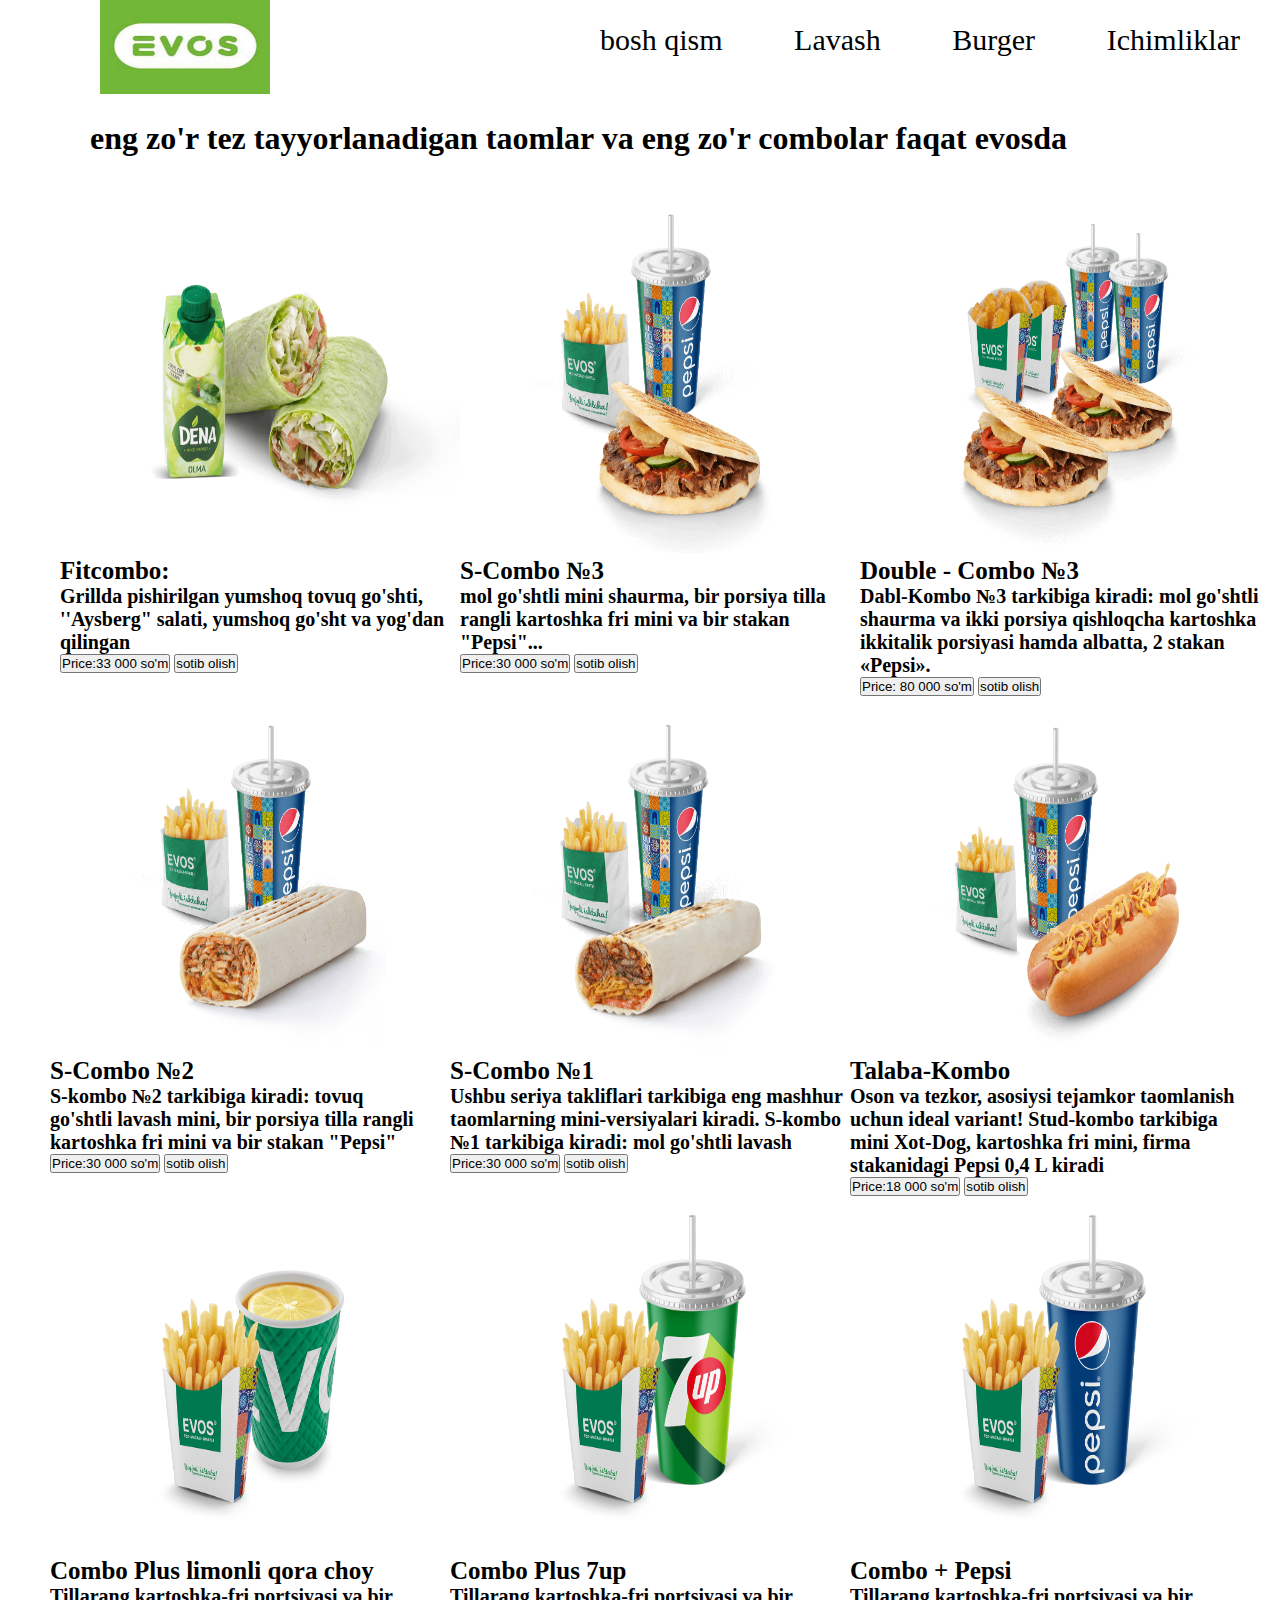
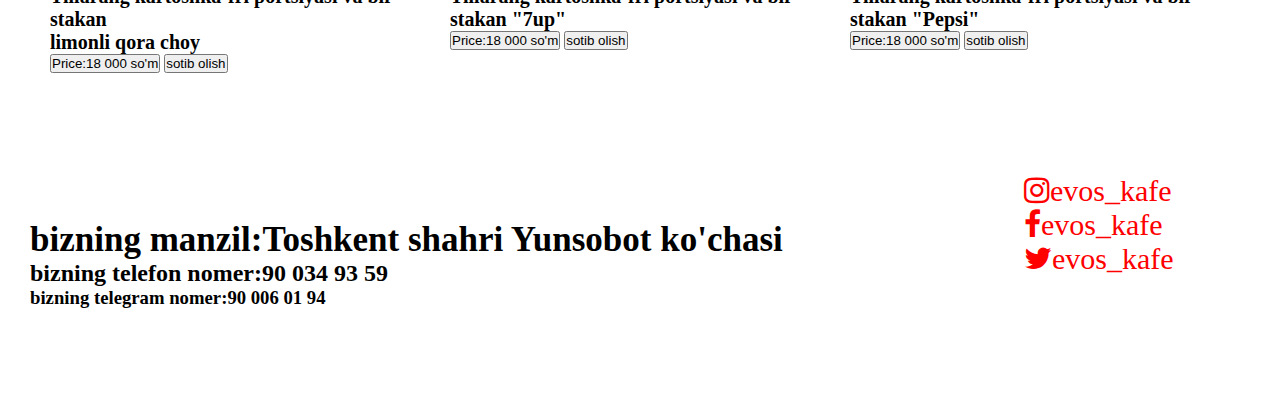
<file: index.html>
<!DOCTYPE html>
<html lang="en">
<head>
    <meta charset="UTF-8">
    <meta name="viewport" content="width=device-width, initial-scale=1.0">
    <link href="https://cdn.jsdelivr.net/npm/bootstrap@5.1.0/dist/css/bootstrap.min.css" rel="stylesheet" integrity="sha384-KyZXEAg3QhqLMpG8r+8fhAXLRk2vvoC2f3B09zVXn8CA5QIVfZOJ3BCsw2P0p/We" crossorigin="anonymous">
    <link rel="stylesheet" href="index.css">
    <link rel="stylesheet" href="./font-awesome-4.7.0/css/font-awesome.min.css">
    <title>Document</title>
</head>
<body>
    <header>
    <div class="header_top">
        <div class="container">
            <ul>
                <li class="nav-item"><a href="index.html">bosh qism</a></li>
                <li class="nav-item"><a href="lavash.html">Lavash</a></li>
                <li class="nav-item"><a href="burger.html">Burger</a></li>
                <li class="nav-item"><a href="ichimlik.html">Ichimliklar</a></li>
            </ul>
            <img src="./img/logo.jpg" alt="png">
        </div>
    </div>
    <div class="header_bottom">
        <h1>eng zo'r tez tayyorlanadigan taomlar va eng zo'r combolar faqat evosda</h1><br><br>
        <div class="div1">
            <div class="menu_bars1">
                <img src="./img/kirish1.png" alt="pnh">
                <h6>Fitcombo:</h6>
                <h3>Grillda pishirilgan yumshoq tovuq go'shti, ''Aysberg" salati, yumshoq go'sht va yog'dan qilingan</h3>
                <button>Price:33 000 so'm</button>
                <button type="button" class="btn btn-dark">sotib olish</button>
            </div>
            <div class="menu_bars1">
                <img src="./img/kirish2.png" alt="">
                <h6>S-Combo №3</h6>
                <h3>mol go'shtli mini shaurma, bir porsiya tilla rangli kartoshka fri mini va bir stakan "Pepsi"...</h3>
                <button>Price:30 000 so'm</button>
                <button type="button" class="btn btn-dark">sotib olish</button>
            </div>
            <div class="menu_bars1">
                <img src="./img/kirish3.png" alt="">
                <h6>Double - Combo №3</h6>
                <h3> Dabl-Kombo №3 tarkibiga kiradi: mol go'shtli shaurma va ikki porsiya qishloqcha kartoshka ikkitalik porsiyasi hamda albatta, 2 stakan «Pepsi».</h3>
                <button>Price: 80 000 so'm</button>
                <button type="button" class="btn btn-dark">sotib olish</button>
            </div>
        </div>
        <div class="div2">
            <div class="menu_bars2">
                <img src="./img/kirish4.png" alt="pnh">
                <h6>S-Combo №2</h6>
                <h3>S-kombo №2 tarkibiga kiradi: tovuq <br> go'shtli lavash mini, bir porsiya tilla rangli kartoshka fri mini va bir stakan "Pepsi"</h3>
                <button>Price:30 000 so'm</button>
                <button type="button" class="btn btn-dark">sotib olish</button>
            </div>
            <div class="menu_bars2">
                <img src="./img/kirish5.png" alt="">
                <h6>S-Combo №1</h6>
                <h3>Ushbu seriya takliflari tarkibiga eng mashhur taomlarning mini-versiyalari kiradi. S-kombo №1 tarkibiga kiradi: mol go'shtli lavash</h3>
                <button>Price:30 000 so'm</button>
                <button type="button" class="btn btn-dark">sotib olish</button>
            </div>
            <div class="menu_bars2">
                <img src="./img/kirish6.png" alt="">
                <h6>Talaba-Kombo</h6>
                <h3>Oson va tezkor, asosiysi tejamkor taomlanish uchun ideal variant! Stud-kombo tarkibiga mini Xot-Dog, kartoshka fri mini, firma stakanidagi Pepsi 0,4 L kiradi</h3>
                <button>Price:18 000 so'm</button>
                <button type="button" class="btn btn-dark">sotib olish</button>
            </div>
        </div>
        <div class="div3">
            <div class="menu_bars3">
                <img src="./img/kirish7.png" alt="pnh">
                <h6>Combo Plus limonli qora choy</h6>
                <h3>Tillarang kartoshka-fri portsiyasi va bir stakan <br> limonli qora choy</h3>
                <button>Price:18 000 so'm</button>
                <button type="button" class="btn btn-dark">sotib olish</button>
            </div>
            <div class="menu_bars3">
                <img src="./img/kirish8.png" alt="">
                <h6>Combo Plus 7up</h6>
                <h3> Tillarang kartoshka-fri portsiyasi va bir stakan "7up"</h3>
                <button>Price:18 000 so'm</button>
                <button type="button" class="btn btn-dark">sotib olish</button>
            </div>
            <div class="menu_bars3">
                <img src="./img/kirish9.png" alt="">
                <h6>Combo + Pepsi</h6>
                <h3> Tillarang kartoshka-fri portsiyasi va bir stakan "Pepsi"</h3>
                <button>Price:18 000 so'm</button>
                <button type="button" class="btn btn-dark">sotib olish</button>
            </div>
        </div>
    </div>
    </div>
</header>
<!-- header end -->
<!-- footer start -->
<footer>
    <div class="container">
        <h1>bizning manzil:Toshkent shahri Yunsobot ko'chasi</h1>
        <h2>bizning telefon nomer:90 034 93 59</h2>
        <h3>bizning telegram nomer:90 006 01 94</h3>
    </div>
    <div class="icon">
    <i class="fa fa-instagram" aria-hidden="true">evos_kafe</i><br>
    <i class="fa fa-facebook" aria-hidden="true">evos_kafe</i><br>
    <i class="fa fa-twitter" aria-hidden="true">evos_kafe</i><br>
    </div>
</footer>
</body>
</html>
</file>
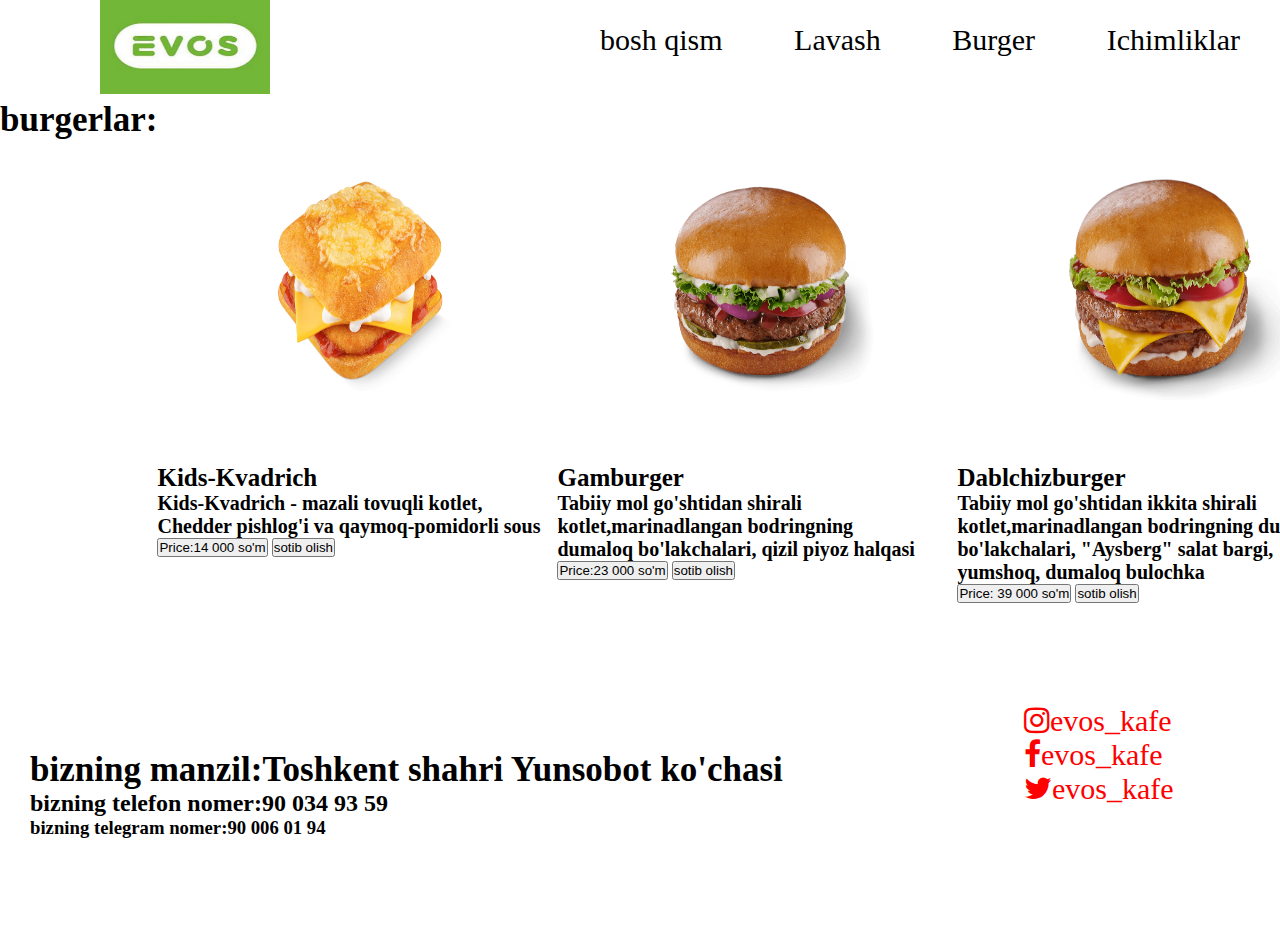
<file: burger.html>
<!DOCTYPE html>
<html lang="en">
<head>
    <meta charset="UTF-8">
    <meta name="viewport" content="width=device-width, initial-scale=1.0">
    <link href="https://cdn.jsdelivr.net/npm/bootstrap@5.1.0/dist/css/bootstrap.min.css" rel="stylesheet" integrity="sha384-KyZXEAg3QhqLMpG8r+8fhAXLRk2vvoC2f3B09zVXn8CA5QIVfZOJ3BCsw2P0p/We" crossorigin="anonymous">
    <link rel="stylesheet" href="burger.css">
    <link rel="stylesheet" href="./font-awesome-4.7.0/css/font-awesome.min.css">
    <title>Document</title>
</head>
<body>
    <header>
    <div class="header_top">
        <div class="container">
            <ul>
                <li class="nav-item"><a href="index.html">bosh qism</a></li>
                <li class="nav-item"><a href="lavash.html">Lavash</a></li>
                <li class="nav-item"><a href="burger.html">Burger</a></li>
                <li class="nav-item"><a href="ichimlik.html">Ichimliklar</a></li>
            </ul>
            <img src="./img/logo.jpg" alt="png">
        </div>
    </div>
    <div class="header_bottom">
        <div class="div1">
            <h1>burgerlar:</h1><br>
            <div class="menu_bars1">
                <img src="./img/burger1.png" alt="">
                <h6>Kids-Kvadrich</h6>
                <h3>Kids-Kvadrich - mazali tovuqli kotlet, Chedder pishlog'i va qaymoq-pomidorli sous</h3>
                <button>Price:14 000 so'm</button>
                <button type="button" class="btn btn-dark">sotib olish</button>
            </div>
            <div class="menu_bars1">
                <img src="./img/burger2.png" alt="">
                <h6>Gamburger</h6>
                <h3>Tabiiy mol go'shtidan shirali kotlet,marinadlangan bodringning <br> dumaloq bo'lakchalari, qizil piyoz halqasi</h3>
                <button>Price:23 000 so'm</button>
                <button type="button" class="btn btn-dark">sotib olish</button>
            </div>
            <div class="menu_bars1">
                <img src="./img/burger3.png" alt="">
                <h6>Dablchizburger</h6>
                <h3>Tabiiy mol go'shtidan ikkita shirali kotlet,marinadlangan bodringning dumaloq bo'lakchalari, "Aysberg" salat bargi, yumshoq, dumaloq bulochka</h3>
                <button>Price: 39 000 so'm</button>
                <button type="button" class="btn btn-dark">sotib olish</button>
            </div>
        </div>
</header>

<!-- header end -->
<!-- footer start -->
<footer>
    <div class="container">
        <h1>bizning manzil:Toshkent shahri Yunsobot ko'chasi</h1>
        <h2>bizning telefon nomer:90 034 93 59</h2>
        <h3>bizning telegram nomer:90 006 01 94</h3>
    </div>
    <div class="icon">
    <i class="fa fa-instagram" aria-hidden="true">evos_kafe</i><br>
    <i class="fa fa-facebook" aria-hidden="true">evos_kafe</i><br>
    <i class="fa fa-twitter" aria-hidden="true">evos_kafe</i><br>
    </div>
</footer>






<!-- <div class="icon">
    <i class="fa fa-facebook" aria-hidden="true"></i>
    <i class="fa fa-twitter" aria-hidden="true"></i>
    <i class="fa fa-instagram" aria-hidden="true"></i>
    <i class="fa fa-pinterest-p" aria-hidden="true"></i>
</div> -->
<link href="https://cdn.jsdelivr.net/npm/bootstrap@5.1.0/dist/css/bootstrap.min.css" rel="stylesheet" integrity="sha384-KyZXEAg3QhqLMpG8r+8fhAXLRk2vvoC2f3B09zVXn8CA5QIVfZOJ3BCsw2P0p/We" crossorigin="anonymous">
</body>
</html>
</file>
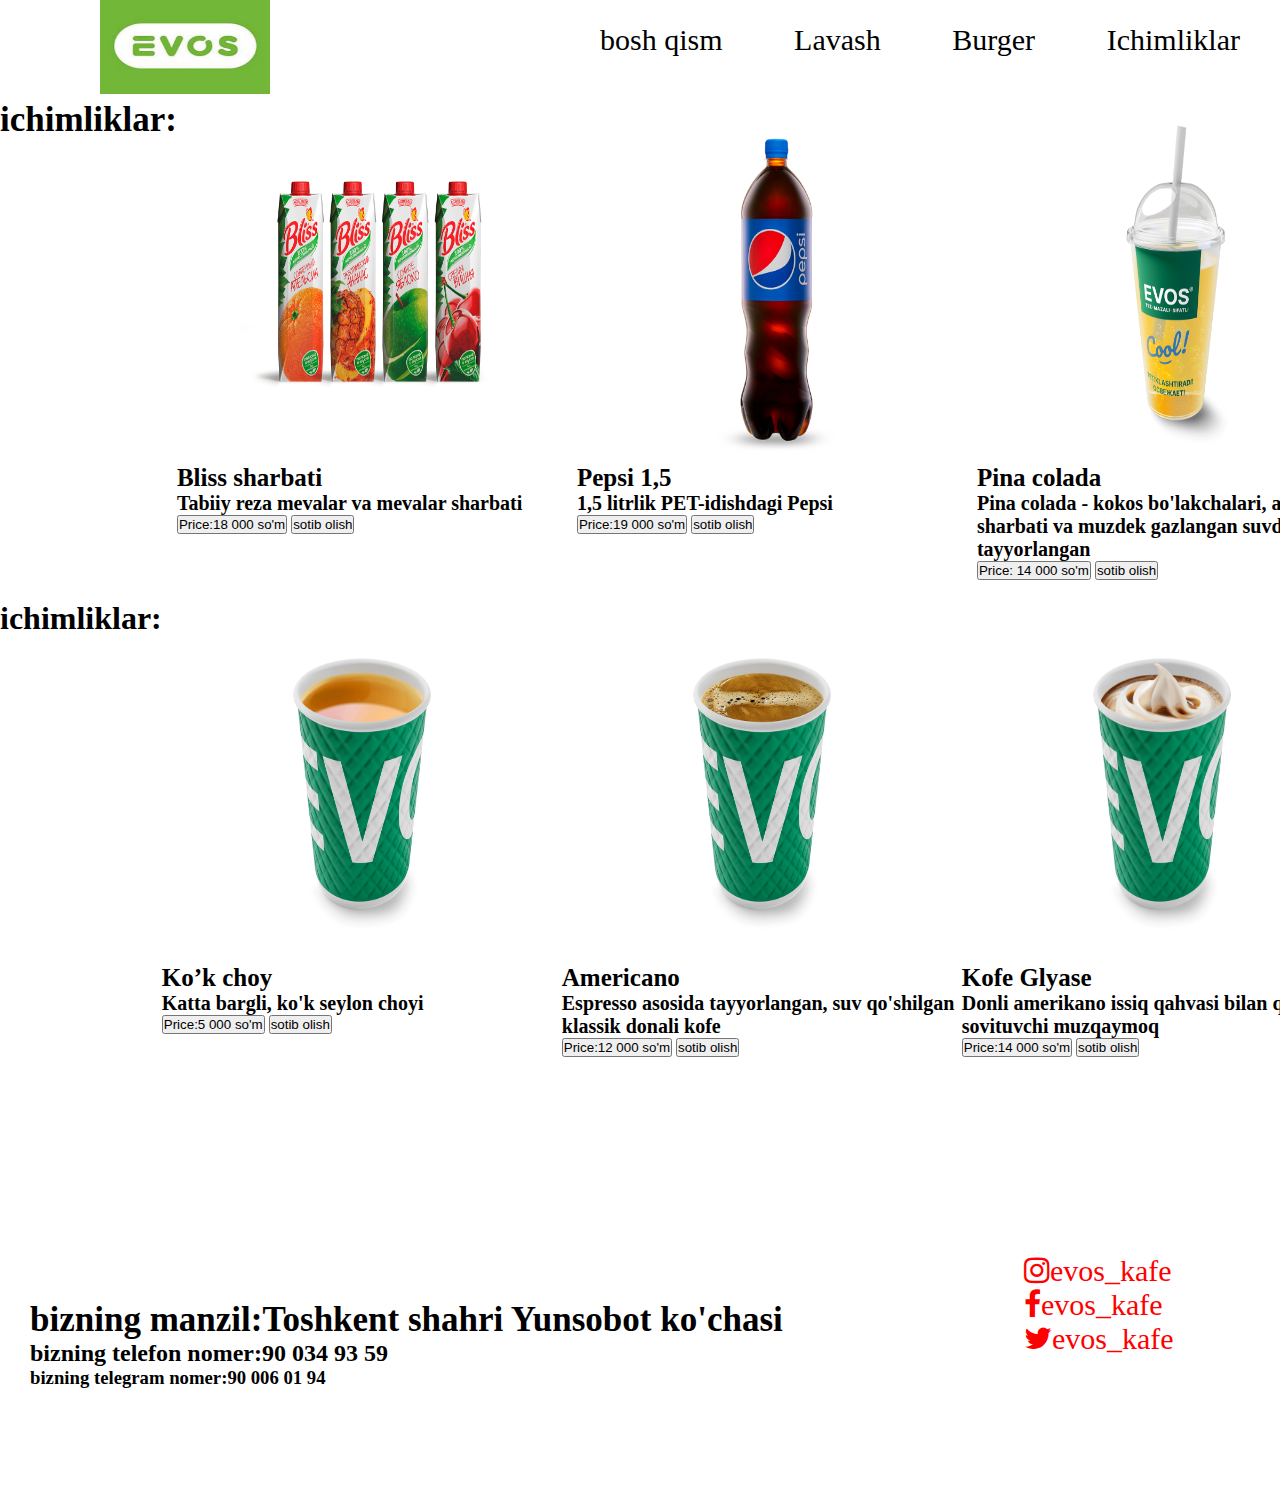
<file: ichimlik.html>
<!DOCTYPE html>
<html lang="en">
<head>
    <meta charset="UTF-8">
    <meta name="viewport" content="width=device-width, initial-scale=1.0">
    <link href="https://cdn.jsdelivr.net/npm/bootstrap@5.1.0/dist/css/bootstrap.min.css" rel="stylesheet" integrity="sha384-KyZXEAg3QhqLMpG8r+8fhAXLRk2vvoC2f3B09zVXn8CA5QIVfZOJ3BCsw2P0p/We" crossorigin="anonymous">
    <link rel="stylesheet" href="ichimlik.css">
    <link rel="stylesheet" href="./font-awesome-4.7.0/css/font-awesome.min.css">
    <title>Document</title>
</head>
<body>
    <header>
    <div class="header_top">
        <div class="container">
            <ul>
                <li class="nav-item"><a href="index.html">bosh qism</a></li>
                <li class="nav-item"><a href="lavash.html">Lavash</a></li>
                <li class="nav-item"><a href="burger.html">Burger</a></li>
                <li class="nav-item"><a href="ichimlik.html">Ichimliklar</a></li>
            </ul>
            <img src="./img/logo.jpg" alt="png">
        </div>
    </div>
    <div class="header_bottom">
        <div class="div1">
            <h1>ichimliklar:</h1><br>
            <div class="menu_bars1">
                <img src="./img/ichimlik1.png" alt="pnh">
                <h6>Bliss sharbati</h6>
                <h3>Tabiiy reza mevalar va mevalar sharbati</h3>
                <button>Price:18 000 so'm</button>
                <button type="button" class="btn btn-dark">sotib olish</button>
            </div>
            <div class="menu_bars1">
                <img src="./img/ichimlik2.png" alt="">
                <h6>Pepsi 1,5</h6>
                <h3>1,5 litrlik PET-idishdagi Pepsi</h3>
                <button>Price:19 000 so'm</button>
                <button type="button" class="btn btn-dark">sotib olish</button>
            </div>
            <div class="menu_bars1">
                <img src="./img/ichimlik3.png" alt="">
                <h6>Pina colada</h6>
                <h3>Pina colada - kokos bo'lakchalari, ananas sharbati va muzdek gazlangan suvdan tayyorlangan</h3>
                <button>Price: 14 000 so'm</button>
                <button type="button" class="btn btn-dark">sotib olish</button>
            </div>
        </div>
        <div class="div2">
            <h1>ichimliklar:</h1><br>
            <div class="menu_bars2">
                <img src="./img/ichimlik4.png" alt="pnh">
                <h6>Ko’k choy</h6>
                <h3>Katta bargli, ko'k seylon choyi</h3>
                <button>Price:5 000 so'm</button>
                <button type="button" class="btn btn-dark">sotib olish</button>
            </div>
            <div class="menu_bars2">
                <img src="./img/ichimlik5.png" alt="">
                <h6>Americano</h6>
                <h3>Espresso asosida tayyorlangan, suv qo'shilgan klassik donali kofe</h3>
                <button>Price:12 000 so'm</button>
                <button type="button" class="btn btn-dark">sotib olish</button>
            </div>
            <div class="menu_bars2">
                <img src="./img/ichimlik6.png" alt="">
                <h6>Kofe Glyase</h6>
                <h3>Donli amerikano issiq qahvasi bilan qaymoqli sovituvchi muzqaymoq</h3>
                <button>Price:14 000 so'm</button>
                <button type="button" class="btn btn-dark">sotib olish</button>
            </div>
        </div>
    </div>
</header>
<!-- header end -->
<!-- footer start -->
<footer>
    <div class="container">
        <h1>bizning manzil:Toshkent shahri Yunsobot ko'chasi</h1>
        <h2>bizning telefon nomer:90 034 93 59</h2>
        <h3>bizning telegram nomer:90 006 01 94</h3>
    </div>
    <div class="icon">
    <i class="fa fa-instagram" aria-hidden="true">evos_kafe</i><br>
    <i class="fa fa-facebook" aria-hidden="true">evos_kafe</i><br>
    <i class="fa fa-twitter" aria-hidden="true">evos_kafe</i><br>
    </div>
</footer>







<!-- <div class="icon">
    <i class="fa fa-facebook" aria-hidden="true"></i>
    <i class="fa fa-twitter" aria-hidden="true"></i>
    <i class="fa fa-instagram" aria-hidden="true"></i>
    <i class="fa fa-pinterest-p" aria-hidden="true"></i>
</div> -->
<link href="https://cdn.jsdelivr.net/npm/bootstrap@5.1.0/dist/css/bootstrap.min.css" rel="stylesheet" integrity="sha384-KyZXEAg3QhqLMpG8r+8fhAXLRk2vvoC2f3B09zVXn8CA5QIVfZOJ3BCsw2P0p/We" crossorigin="anonymous">
</body>
</html>
</file>
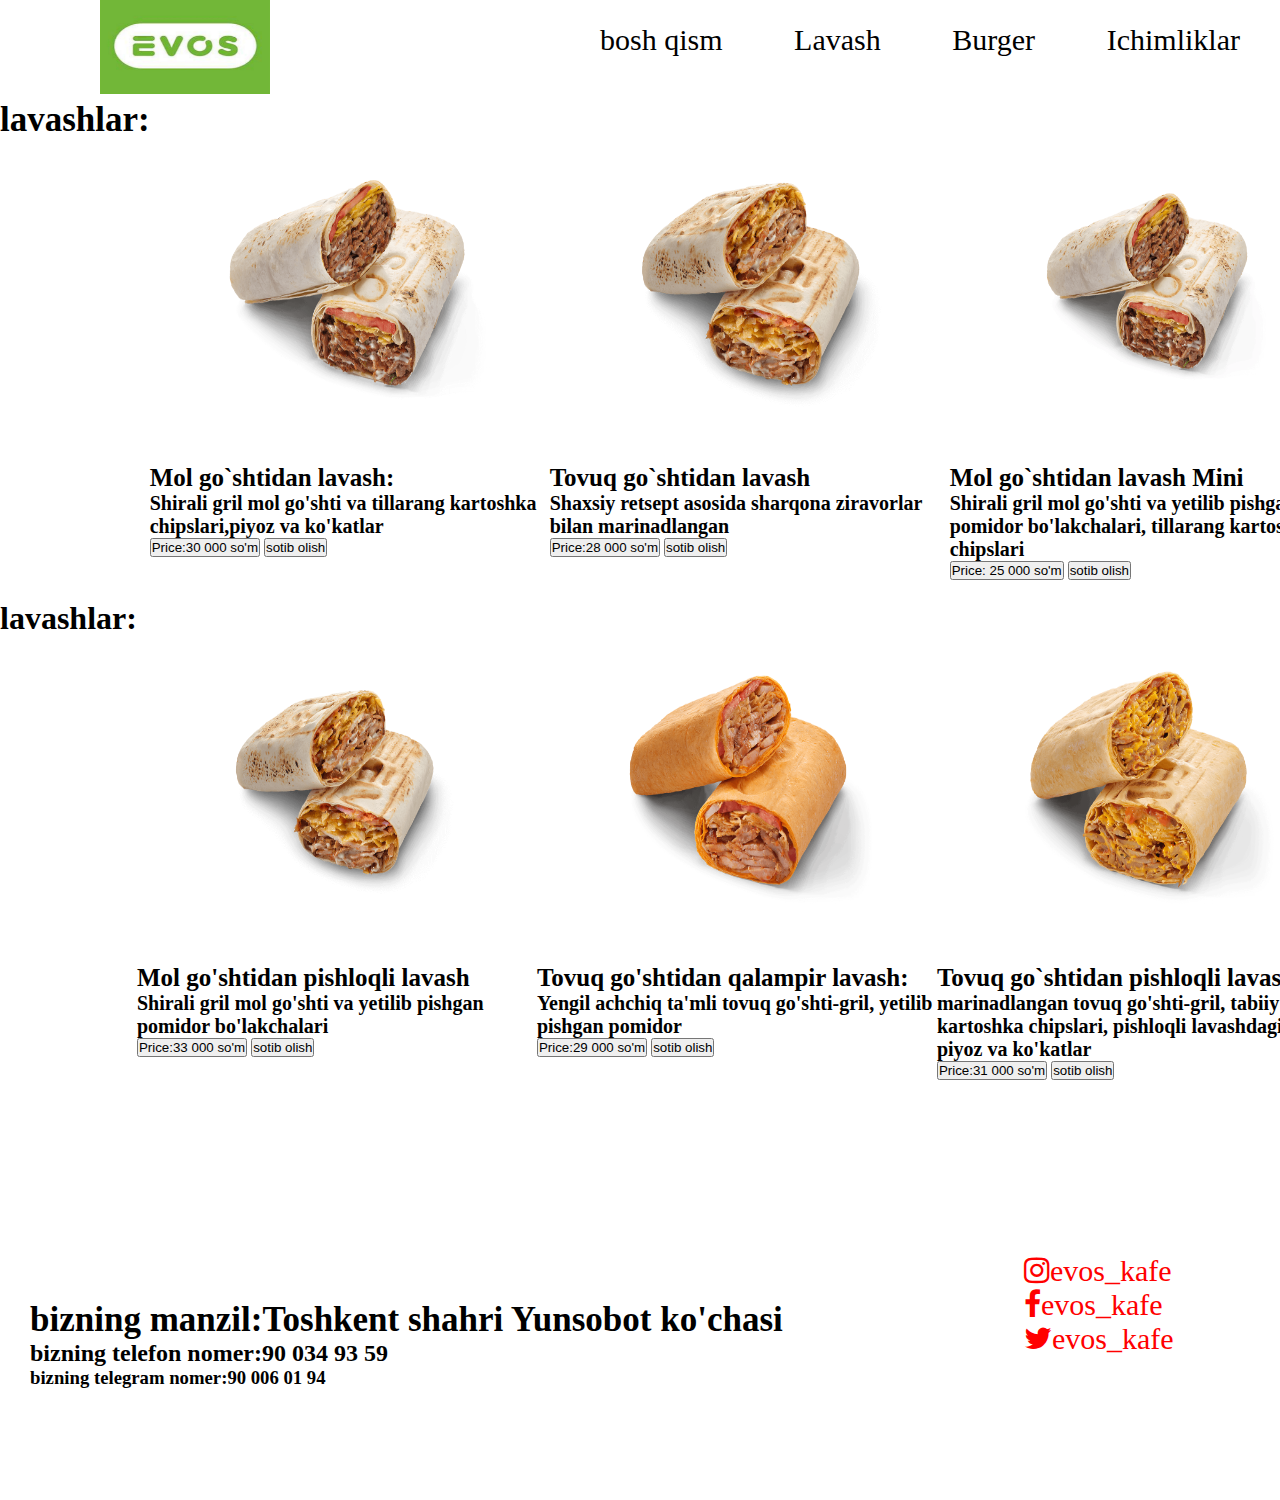
<file: lavash.html>
<!DOCTYPE html>
<html lang="en">
<head>
    <meta charset="UTF-8">
    <meta name="viewport" content="width=device-width, initial-scale=1.0">
    <link href="https://cdn.jsdelivr.net/npm/bootstrap@5.1.0/dist/css/bootstrap.min.css" rel="stylesheet" integrity="sha384-KyZXEAg3QhqLMpG8r+8fhAXLRk2vvoC2f3B09zVXn8CA5QIVfZOJ3BCsw2P0p/We" crossorigin="anonymous">
    <link rel="stylesheet" href="lavash.css">
    <link rel="stylesheet" href="./font-awesome-4.7.0/css/font-awesome.min.css">
    <title>Document</title>
</head>
<body>
    <header>
    <div class="header_top">
        <div class="container">
            <ul>
                <li class="nav-item"><a href="index.html">bosh qism</a></li>
                <li class="nav-item"><a href="lavash.html">Lavash</a></li>
                <li class="nav-item"><a href="burger.html">Burger</a></li>
                <li class="nav-item"><a href="ichimlik.html">Ichimliklar</a></li>
            </ul>
            <img src="./img/logo.jpg" alt="png">
        </div>
    </div>
    <div class="header_bottom">
        <div class="div1">
            <h1>lavashlar:</h1><br>
            <div class="menu_bars1">
                <img src="./img/lavash1.png" alt="pnh">
                <h6>Mol go`shtidan lavash:</h6>
                <h3>Shirali gril mol go'shti va tillarang kartoshka chipslari,piyoz va ko'katlar</h3>
                <button>Price:30 000 so'm</button>
                <button type="button" class="btn btn-dark">sotib olish</button>
            </div>
            <div class="menu_bars1">
                <img src="./img/lavash2.png" alt="">
                <h6>Tovuq go`shtidan lavash</h6>
                <h3>Shaxsiy retsept asosida sharqona ziravorlar bilan marinadlangan</h3>
                <button>Price:28 000 so'm</button>
                <button type="button" class="btn btn-dark">sotib olish</button>
            </div>
            <div class="menu_bars1">
                <img src="./img/lavash3.png" alt="">
                <h6>Mol go`shtidan lavash Mini</h6>
                <h3>Shirali gril mol go'shti va yetilib pishgan pomidor bo'lakchalari, tillarang kartoshka chipslari</h3>
                <button>Price: 25 000 so'm</button>
                <button type="button" class="btn btn-dark">sotib olish</button>
            </div>
        </div>
        <div class="div2">
            <h1>lavashlar:</h1><br>
            <div class="menu_bars2">
                <img src="./img/lavash4.png" alt="pnh">
                <h6>Mol go'shtidan pishloqli lavash</h6>
                <h3>Shirali gril mol go'shti va yetilib pishgan pomidor bo'lakchalari</h3>
                <button>Price:33 000 so'm</button>
                <button type="button" class="btn btn-dark">sotib olish</button>
            </div>
            <div class="menu_bars2">
                <img src="./img/lavash5.png" alt="">
                <h6>Tovuq go'shtidan qalampir lavash:</h6>
                <h3>Yengil achchiq ta'mli tovuq go'shti-gril, yetilib pishgan pomidor</h3>
                <button>Price:29 000 so'm</button>
                <button type="button" class="btn btn-dark">sotib olish</button>
            </div>
            <div class="menu_bars2">
                <img src="./img/lavash6.png" alt="">
                <h6>Tovuq go`shtidan pishloqli lavash</h6>
                <h3> marinadlangan tovuq go'shti-gril, tabiiy kartoshka chipslari, pishloqli lavashdagi barra piyoz va ko'katlar</h3>
                <button>Price:31 000 so'm</button>
                <button type="button" class="btn btn-dark">sotib olish</button>
            </div>
        </div>
    </div>
</header>
<!-- header end -->
<!-- footer start -->
<footer>
    <div class="container">
        <h1>bizning manzil:Toshkent shahri Yunsobot ko'chasi</h1>
        <h2>bizning telefon nomer:90 034 93 59</h2>
        <h3>bizning telegram nomer:90 006 01 94</h3>
    </div>
    <div class="icon">
    <i class="fa fa-instagram" aria-hidden="true">evos_kafe</i><br>
    <i class="fa fa-facebook" aria-hidden="true">evos_kafe</i><br>
    <i class="fa fa-twitter" aria-hidden="true">evos_kafe</i><br>
    </div>
</footer>







<!-- <div class="icon">

    <i class="fa fa-twitter" aria-hidden="true"></i>

    <i class="fa fa-pinterest-p" aria-hidden="true"></i>
</div> -->
<link href="https://cdn.jsdelivr.net/npm/bootstrap@5.1.0/dist/css/bootstrap.min.css" rel="stylesheet" integrity="sha384-KyZXEAg3QhqLMpG8r+8fhAXLRk2vvoC2f3B09zVXn8CA5QIVfZOJ3BCsw2P0p/We" crossorigin="anonymous">
</body>
</html>
</file>
<file: index.css>
*{
    margin: 0;
    padding: 0;
    list-style: none;
    text-decoration: none;
    box-sizing: border-box;
}
header .header_top{
    width: 100%;
    height: 100px;
    /* background: #000; */
}
header .header_top .container{
    width: 100%;
    height: 150px;
    /* background: #000; */

}
header .header_top .container img{
    width: 170px;
    height: 100px;
    margin-left: 100px;
    margin-top: -118px;

}
header .header_top .container ul{
    width:50%;
    height: 80px;
    display: flex;
    align-items: center;
    justify-content: space-between;
    margin-left: 600px;
/* background: #000; */
}
header .header_top .container ul li a{
    font-size: 30px;
    color: black;
}
.header_bottom{
    width: 100%;
    height: 1700px;
    /* background: #000;     */
}
.header_bottom h1{
    margin-left: 90px;
    margin-top: 20px;
    /* color:gre; */
}
.header_bottom .div1{
    width: 90%;
    height: 500px;
    margin-left: 60px;
}
.header_bottom .div1 h1{
    font-size: 35px;
}
.header_bottom .div1 h6{
    font-size: 25px;
}
.header_bottom .div1 h3{
    font-size: 20px;
}
.header_bottom .div1 {
    display: flex;
    justify-content: space-between;
    }
    .header_bottom .div1 .menu_bars1 img{
    width: 400px;
    height: 360px;
}
.header_bottom .div2{
    width: 90%;
    height: 500px;
    margin-left: 50px;
}
.header_bottom .div2 h2{
    font-size: 35px;
}
.header_bottom .div2 h6{
    font-size: 25px;
}
.header_bottom .div2 h3{
    font-size: 20px;
}
.header_bottom .div2 {
    display: flex;
    justify-content: space-between;
    }
    .header_bottom .div2 .menu_bars2 img{
    width: 400px;
    height: 360px;
}
.header_bottom .div3{
    width: 90%;
    height: 500px;
    margin-left: 50px;
}
.header_bottom .div3 h2{
    font-size: 35px;
}
.header_bottom .div3 h6{
    font-size: 25px;
}
.header_bottom .div3 h3{
    font-size: 20px;
}
.header_bottom .div3 {
    display: flex;
    justify-content: space-between;
    }
    .header_bottom .div3 .menu_bars3 img{
    width: 400px;
    height: 360px;
}
/* header end */
/* footer start */
footer{
    width: 100%;
    height: 200px;
    /* background: #000;     */
}
footer .container{
width:64%;
height: auto;
margin-left: 30px;
/* background: #000; */
}
footer .container h1{
    font-size: 35px;
}
footer .icon{
    width: 150px;
    height: 140px;
    font-size: 30px;
    margin-left: 80%;
    margin-top: -135px;
    color: red;
}
</file>
<file: burger.css>
*{
    margin: 0;
    padding: 0;
    list-style: none;
    text-decoration: none;
    box-sizing: border-box;
}
header .header_top{
    width: 100%;
    height: 100px;
    /* background: #000; */
}
header .header_top .container{
    width: 100%;
    height: 150px;
    /* background: #000; */

}
header .header_top .container img{
    width: 170px;
    height: 100px;
    margin-left: 100px;
    margin-top: -120px;

}
header .header_top .container ul{
    width:50%;
    height: 80px;
    display: flex;
    align-items: center;
    justify-content: space-between;
    margin-left: 600px;
/* background: #000; */
}
header .header_top .container ul li a{
    font-size: 30px;
    color: black;
}
/* header button end */
/* footer start */
.header_bottom{
    width: 100%;
    height: 650px;
    /* background: #000; */
}
.header_bottom .div1{
    width: 100%;
    height: 500px;
}
.header_bottom .div1 h1{
    font-size: 35px;
}
.header_bottom .div1 h6{
    font-size: 25px;
}
.header_bottom .div1 h3{
    font-size: 20px;
}
.header_bottom .div1 {
    display: flex;
    justify-content: space-between;
    }
    .header_bottom .div1 .menu_bars1 img{
    width: 400px;
    height: 360px;
}
footer{
    width: 100%;
    height: 200px;
    /* background: #000;     */
}
footer .container{
width:64%;
height: auto;
margin-left: 30px;
/* background: #000; */
}
footer .container h1{
    font-size: 35px;
}
footer .icon{
    width: 150px;
    height: 140px;
    font-size: 30px;
    margin-left: 80%;
    margin-top: -135px;
    color: red;
}
</file>
<file: ichimlik.css>
*{
    margin: 0;
    padding: 0;
    list-style: none;
    text-decoration: none;
    box-sizing: border-box;
}
header .header_top{
    width: 100%;
    height: 100px;
    /* background: #000; */
}
header .header_top .container{
    width: 100%;
    height: 150px;
    /* background: #000; */

}
header .header_top .container img{
    width: 170px;
    height: 100px;
    margin-left: 100px;
    margin-top: -120px;

}
header .header_top .container ul{
    width:50%;
    height: 80px;
    display: flex;
    align-items: center;
    justify-content: space-between;
    margin-left: 600px;
/* background: #000; */
}
header .header_top .container ul li a{
    font-size: 30px;
    color: black;
}
/* header button end */
/* footer start */
.header_bottom{
    width: 100%;
    height: 1200px;
    /* background: #000; */
}
.header_bottom .div1{
    width: 100%;
    height: 500px;
}
.header_bottom .div1 h1{
    font-size: 35px;
}
.header_bottom .div1 h6{
    font-size: 25px;
}
.header_bottom .div1 h3{
    font-size: 20px;
}
.header_bottom .div1 {
    display: flex;
    justify-content: space-between;
    }
    .header_bottom .div1 .menu_bars1 img{
    width: 400px;
    height: 360px;
}
.header_bottom .div2{
    width: 100%;
    height: 500px;
}
.header_bottom .div2 h2{
    font-size: 35px;
}
.header_bottom .div2 h6{
    font-size: 25px;
}
.header_bottom .div2 h3{
    font-size: 20px;
}
.header_bottom .div2 {
    display: flex;
    justify-content: space-between;
    }
    .header_bottom .div2 .menu_bars2 img{
    width: 400px;
    height: 360px;
}
footer{
    width: 100%;
    height: 200px;
    /* background: #000;     */
}
footer .container{
width:64%;
height: auto;
margin-left: 30px;
/* background: #000; */
}
footer .container h1{
    font-size: 35px;
}
footer .icon{
    width: 150px;
    height: 140px;
    font-size: 30px;
    margin-left: 80%;
    margin-top: -135px;
    color: red;
}
</file>
<file: lavash.css>
*{
    margin: 0;
    padding: 0;
    list-style: none;
    text-decoration: none;
    box-sizing: border-box;
}
header .header_top{
    width: 100%;
    height: 100px;
    /* background: #000; */
}
header .header_top .container{
    width: 100%;
    height: 150px;
    /* background: #000; */

}
header .header_top .container img{
    width: 170px;
    height: 100px;
    margin-left: 100px;
    margin-top: -120px;

}
header .header_top .container ul{
    width:50%;
    height: 80px;
    display: flex;
    align-items: center;
    justify-content: space-between;
    margin-left: 600px;
/* background: #000; */
}
header .header_top .container ul li a{
    font-size: 30px;
    color: black;
}
/* header button end */
/* footer start */
.header_bottom{
    width: 100%;
    height: 1200px;
    /* background: #000; */
}
.header_bottom .div1{
    width: 100%;
    height: 500px;
}
.header_bottom .div1 h1{
    font-size: 35px;
}
.header_bottom .div1 h6{
    font-size: 25px;
}
.header_bottom .div1 h3{
    font-size: 20px;
}
.header_bottom .div1 {
    display: flex;
    justify-content: space-between;
    }
    .header_bottom .div1 .menu_bars1 img{
    width: 400px;
    height: 360px;
}
.header_bottom .div2{
    width: 100%;
    height: 500px;
}
.header_bottom .div2 h2{
    font-size: 35px;
}
.header_bottom .div2 h6{
    font-size: 25px;
}
.header_bottom .div2 h3{
    font-size: 20px;
}
.header_bottom .div2 {
    display: flex;
    justify-content: space-between;
    }
    .header_bottom .div2 .menu_bars2 img{
    width: 400px;
    height: 360px;
}
footer{
    width: 100%;
    height: 200px;
    /* background: #000;     */
}
footer .container{
width:64%;
height: auto;
margin-left: 30px;
/* background: #000; */
}
footer .container h1{
    font-size: 35px;
}
footer .icon{
    width: 150px;
    height: 140px;
    font-size: 30px;
    margin-left: 80%;
    margin-top: -135px;
    color: red;
}
</file>
